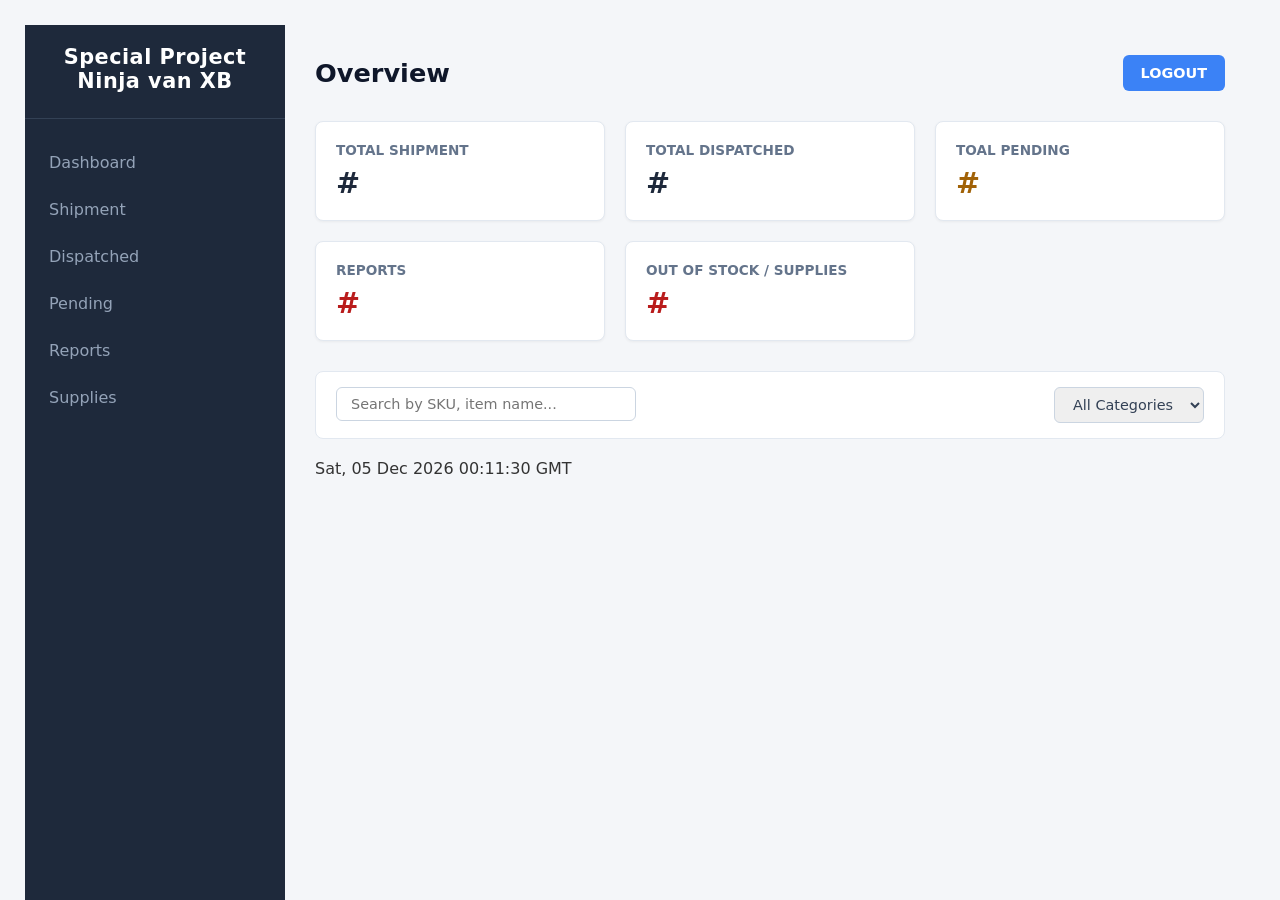
<file: index.html>
<!DOCTYPE html>
<html lang="en">
<head>
    <meta charset="UTF-8">
    <meta name="viewport" content="width=device-width, initial-scale=1.0">
     <link rel="stylesheet" href="styles.css" />
    <title>Warehouse Management System</title>
</head>
<body>

    <!-- SIDEBAR NAV -->
    <nav class="sidebar">
        <div class="sidebar-brand"><span>Special Project<br></span>
                                  <span>Ninja van XB</span></div>
        <ul class="sidebar-menu">
            <li><a href="dashboard.html"><span>Dashboard</span></a></li>
            <li><a href="shipment.html"><span>Shipment</span></a></li>
            <li><a href="dispatched.html"><span>Dispatched</span></a></li>
            <li><a href="pending.html"><span>Pending</span></a></li>
            <li><a href="#"><span>Reports</span></a></li>
            <li><a href="#"><span>Supplies</span></a></li>
        </ul>
    </nav>

    <!-- MAIN DISPLAY WINDOW -->
    <main class="main-content">
        <header class="header">
            <h1>Overview</h1>
            <button class="btn btn-primary">LOGOUT</button>
        </header>

        <!-- TOP METRICS BAR -->
        <section class="metrics-grid">
            <div class="card">
                <div class="card-title">Total Shipment</div>
                <div class="card-value">#</div>
            </div>
            <div class="card">
                <div class="card-title">Total Dispatched</div>
                <div class="card-value">#</div>
            </div>
            <div class="card">
                <div class="card-title">Toal Pending</div>
                <div class="card-value" style="color: #a16207;">#</div>
            </div>
            <div class="card">
                <div class="card-title">Reports</div>
                <div class="card-value" style="color: #b91c1c;">#</div>
            </div>
            <div class="card">
                <div class="card-title">Out of Stock / Supplies</div>
                <div class="card-value" style="color: #b91c1c;">#</div>
            </div>
        </section>

        <!-- UTILITY CONTROL BAR -->
        <div class="controls-bar">
            <div class="search-box">
                <input type="text" placeholder="Search by SKU, item name...">
            </div>
            <div class="filter-box">
                <select>
                    <option value="">All Categories</option>
                    <option value="electronics">Electronics</option>
                    <option value="furniture">Furniture</option>
                    <option value="apparel">Apparel</option>
                </select>
            </div>
        </div>
        <p id="currentTime"></p>
        <script src="script.js"></script>
    </main>
</body>
</html>
</file>
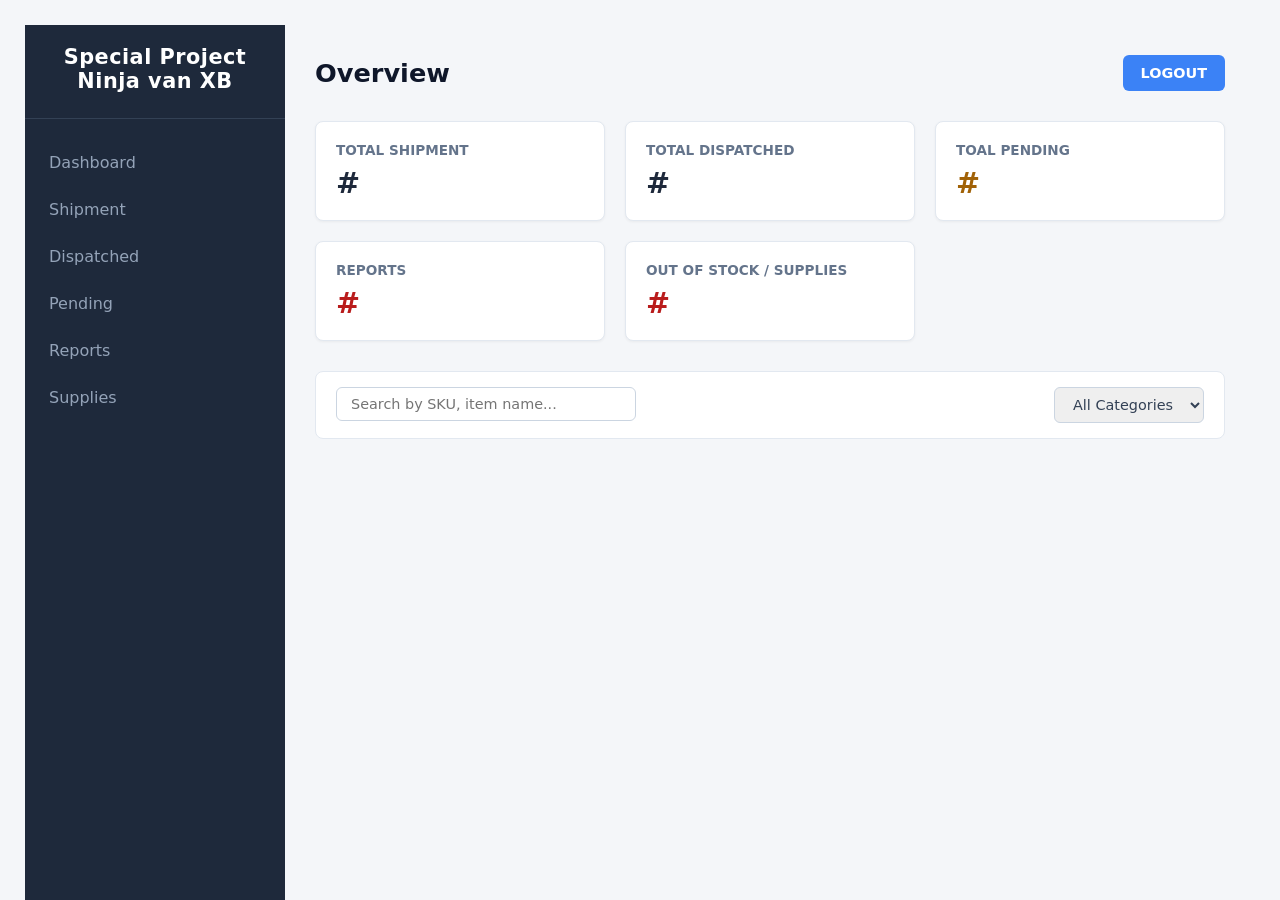
<file: dashboard.html>
<!DOCTYPE html>
<html lang="en">
<head>
<link rel="stylesheet" href="styles.css" />
</head>
<body>

    <!-- SIDEBAR NAV -->
    <nav class="sidebar">
        <div class="sidebar-brand"><span>Special Project<br></span>
                                  <span>Ninja van XB</span></div>
        <ul class="sidebar-menu">
            <li><a href="dashboard.html"><span>Dashboard</span></a></li>
            <li><a href="shipment.html"><span>Shipment</span></a></li>
            <li><a href="dispatched.html"><span>Dispatched</span></a></li>
            <li><a href="pending.html"><span>Pending</span></a></li>
            <li><a href="#"><span>Reports</span></a></li>
            <li><a href="#"><span>Supplies</span></a></li>
        </ul>
    </nav>
<!-- MAIN DISPLAY WINDOW -->
    <main class="main-content">
        <header class="header">
            <h1>Overview</h1>
            <button class="btn btn-primary">LOGOUT</button>
        </header>

        <!-- TOP METRICS BAR -->
        <section class="metrics-grid">
            <div class="card">
                <div class="card-title">Total Shipment</div>
                <div class="card-value">#</div>
            </div>
            <div class="card">
                <div class="card-title">Total Dispatched</div>
                <div class="card-value">#</div>
            </div>
            <div class="card">
                <div class="card-title">Toal Pending</div>
                <div class="card-value" style="color: #a16207;">#</div>
            </div>
            <div class="card">
                <div class="card-title">Reports</div>
                <div class="card-value" style="color: #b91c1c;">#</div>
            </div>
            <div class="card">
                <div class="card-title">Out of Stock / Supplies</div>
                <div class="card-value" style="color: #b91c1c;">#</div>
            </div>
        </section>

        <!-- UTILITY CONTROL BAR -->
        <div class="controls-bar">
            <div class="search-box">
                <input type="text" placeholder="Search by SKU, item name...">
            </div>
            <div class="filter-box">
                <select>
                    <option value="">All Categories</option>
                    <option value="electronics">Electronics</option>
                    <option value="furniture">Furniture</option>
                    <option value="apparel">Apparel</option>
                </select>
            </div>
        </div>
    </main>
</body>
</html>
</file>
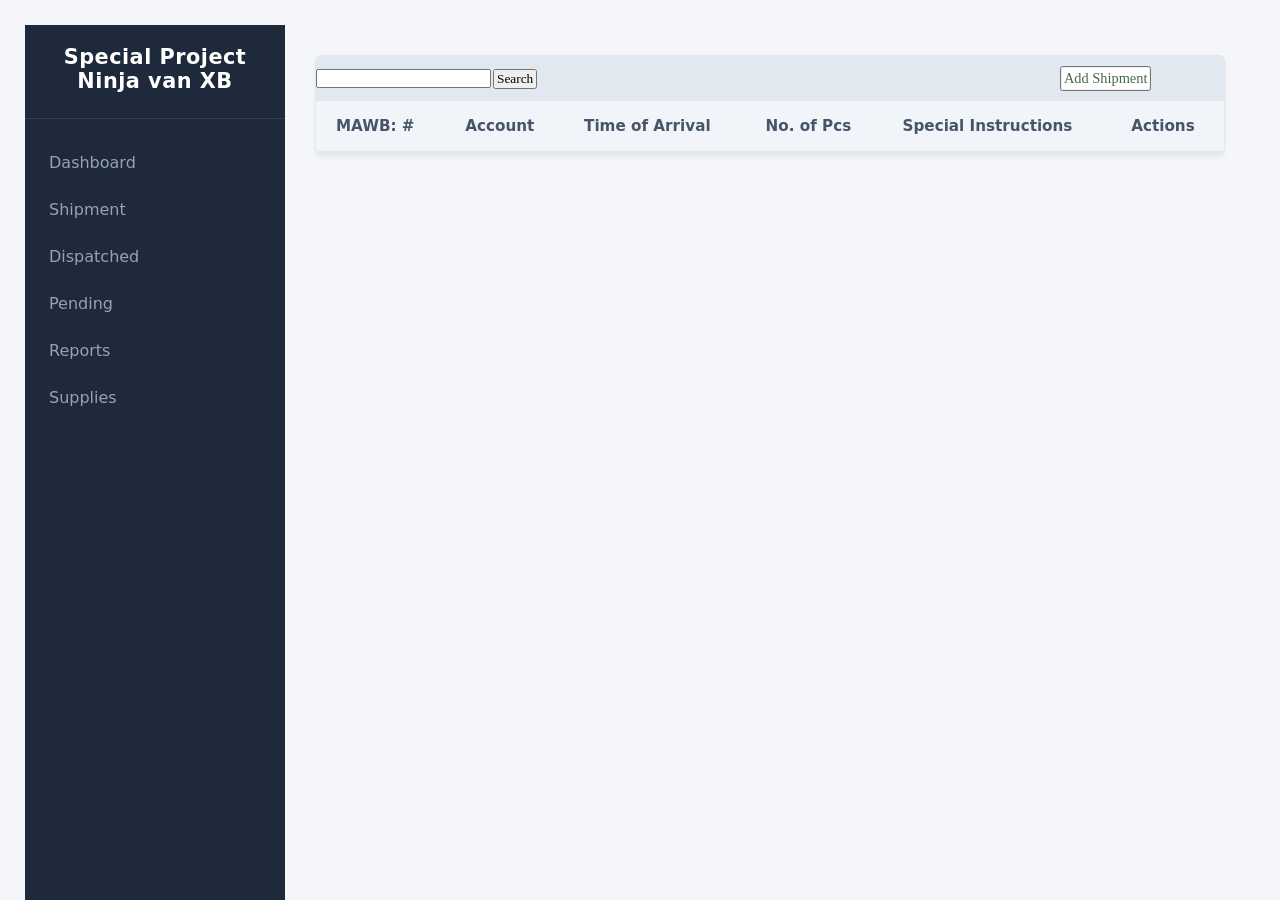
<file: shipment.html>
<!DOCTYPE html>
<html lang="en">
<head>
    <meta charset="UTF-8">
    <meta name="viewport" content="width=device-width, initial-scale=1.0">
    <link rel="stylesheet" href="styles.css" />
</head>
<body>

 <!-- SIDEBAR MENU -->
    <nav class="sidebar">
        <div class="sidebar-brand"><span>Special Project<br></span>
                                  <span>Ninja van XB</span></div>
        <ul class="sidebar-menu">
            <li><a href="dashboard.html"><span>Dashboard</span></a></li>
            <li><a href="shipment.html"><span>Shipment</span></a></li>
            <li><a href="dispatched.html"><span>Dispatched</span></a></li>
            <li><a href="pending.html"><span>Pending</span></a></li>
            <li><a href="#"><span>Reports</span></a></li>
            <li><a href="#"><span>Supplies</span></a></li>
        </ul>
    </nav>
      <!-- Responsive Main Container -->
    <main class="main-content">
    <div class="table-responsive">
      <!-- Container Header -->
        <thead>
            <input type="search-bar" id="search-bar" name="search-bar"><button class="search-btn">Search</button>
            <button id="formToggleBtn" class="btn-add">
                <span class="btn-add-action">Add Shipment</span></button>
        </thead>
        <!-- Table -->
        <table class="data-table">
            <thead>
                <tr>
                    <th>MAWB: #</th>
                    <th>Account</th>
                    <th>Time of Arrival</th>
                    <th>No. of Pcs</th>
                    <th>Special Instructions</th>
                    <th>Actions</th>
                </tr>
            </thead>
            
        </table>
    </div>

    <!-- Floating Form for ADD SHIPMENT -->
    <div id="floatingForm" class="signup-container">
    <h2>Add Shipment</h2>
    <form action="#" method="POST">
      <!-- MAWB # -->
      <div class="input-group">
        <label for="mawb">Mawb # <h6>(Master Airwaybill)</h6></label>
        <input type="text" id="mawb" name="mawb" placeholder=""required>
      </div>

      <!-- Account List -->
      <div class="input-group">
        <label for="account">Account</label>
          <select>
            <option value=""></option>
            <option value="electronics">CNPH</option>
            <option value="furniture">Lazada DVO</option>
            <option value="apparel">Cebu J&T</option>
            <option value="apparel">JNT DVO</option>
            <option value="apparel">IHERB</option>
            <option value="apparel">NIKE</option>
          </select>
      </div>

      <!-- Time of Arrival -->
      <div class="input-group">
        <label for="time-arrival">Time of Arrival</label>
        <input type="time" id="time-arrival" name="time-arrival" placeholder="" minlength="8" required>
      </div>

      <!-- Number of Pcs -->
      <div class="input-group">
        <label for="no-of-pcs">No. of Pc's</label>
        <input type="number" id="no-of-pcs" name="no-of-pcs" placeholder="" required>
      </div>
      <div class="input-group">
        <label for="special-instructions">Special Instructions</label>
        <input type="text" id="spec-instructions" name="spec-instructions" placeholder="" required>
      </div>

      <!-- Create Button -->
      <button type="submit" class="create-btn">Create</button>
    </form>
  </div>
</main>
</body>
<script src="script.js"></script>
</html>
</file>
<file: styles.css>
body{
  padding: 25px;
}
.title {
	color: #5C6AC4;
}

 /* --- RESET & BASIC STYLES --- */
        * {
            box-sizing: border-box;
            margin: 0;
            padding: 0;
            font-family: 'Segoe UI', system-ui, -apple-system, sans-serif;
        }

        body {
            background-color: #f4f6f9;
            color: #333333;
            display: flex;
            min-height: 100vh;
        }

        /* --- SIDEBAR NAVIGATION --- */
        .sidebar {
            width: 260px;
            background-color: #1e293b;
            color: #ffffff;
            display: flex;
            flex-direction: column;
            padding: 20px 0;
            position: fixed;
            height: 100vh;
        }

        .sidebar-brand {
            font-size: 1.3rem;
            font-weight: 700;
            text-align: center;
            padding-bottom: 25px;
            border-bottom: 1px solid #334155;
            letter-spacing: 0.5px;
        }

        .sidebar-menu {
            list-style: none;
            margin-top: 20px;
        }

        .sidebar-menu li a {
            display: block;
            padding: 14px 24px;
            color: #94a3b8;
            text-decoration: none;
            font-weight: 500;
            transition: all 0.2s ease;
        }
        /*mo highlight side-menu*/
        .sidebar-menu li a:hover, 
        .sidebar-menu li.active a {
            color: #ffffff;
            background-color: #0f172a;
            border-left: 4px solid #3b82f6;
        }

        /* --- MAIN CONTENT WINDOW --- */
        .main-content {
            margin-left: 260px;
            flex: 1;
            padding: 30px;
        }

        .header {
            display: flex;
            justify-content: space-between;
            align-items: center;
            margin-bottom: 30px;
        }

        .header h1 {
            font-size: 1.6rem;
            color: #0f172a;
        }

        /* --- BUTTONS --- */
        .btn {
            padding: 10px 18px;
            border: none;
            border-radius: 6px;
            font-weight: 600;
            cursor: pointer;
            font-size: 0.9rem;
            transition: background 0.2s;
        }

        .btn-primary {
            background-color: #3b82f6;
            color: white;
        }

        .btn-primary:hover {
            background-color: #2563eb;
        }

        /* --- METRICS / KIP CARDS --- */
        .metrics-grid {
            display: grid;
            grid-template-columns: repeat(auto-fit, minmax(220px, 1fr));
            gap: 20px;
            margin-bottom: 30px;
        }

        .card {
            background: #ffffff;
            padding: 20px;
            border-radius: 8px;
            box-shadow: 0 1px 3px rgba(0,0,0,0.05);
            border: 1px solid #e2e8f0;
        }

        .card-title {
            font-size: 0.85rem;
            color: #64748b;
            text-transform: uppercase;
            font-weight: 600;
            margin-bottom: 8px;
        }

        .card-value {
            font-size: 1.8rem;
            font-weight: 700;
            color: #1e293b;
        }

        /* --- CONTROL BAR (SEARCH & FILTER) --- */
        .controls-bar {
            background: #ffffff;
            padding: 15px 20px;
            border-radius: 8px;
            border: 1px solid #e2e8f0;
            display: flex;
            justify-content: space-between;
            gap: 15px;
            margin-bottom: 20px;
        }

        .search-box input, .filter-box select {
            padding: 8px 14px;
            border: 1px solid #cbd5e1;
            border-radius: 6px;
            font-size: 0.9rem;
            outline: none;
            color: #334155;
        }

        .search-box input {
            width: 300px;
        }


/*---------------------- SHIPMENT ------- ok nani -------------------------------*/
        .search-btn{
            margin-left: 2px;
            padding-left: 2px;
            padding-right: 2px;
            cursor: pointer;
            font-family: 'Times New Roman', Times, serif;
            font-weight: 500;
        }
        .btn-add {
            margin-left: 57%;
            margin-top: 10px;
            margin-bottom: 10px;
        }
        .btn-add-action{
             display: inline-block;
            padding: 2px 2px;
            background-color: #ffffff;
            border-radius: 0px;
            color: #47694a;
            font-size: 0.90rem;
            font-family: 'Times New Roman', Times, serif;
            font-weight: 500;
            cursor: pointer;
            transition: all 0.2s;
        }
        .btn-add-action:hover {
            background-color: #5f9620;
            color: #ffffff;
            border-color: #0f172a;
        }
         .table-responsive {
            width: 100%;
            max-width: 1000px;
            background-color: #e2e8f0;
            border: 1px solid #e2e8f0;
            border-radius: 6px;
            box-shadow: 0 4px 6px -1px rgba(0, 0, 0, 0.05), 0 2px 4px -1px rgba(0, 0, 0, 0.03);
            overflow-x: auto; /* Adds a horizontal scrollbar only when elements overflow on small screens */
        }
         .data-table {
            width: 100%;
            border-collapse: collapse; /* Merges borders together cleanly */
            text-align: left;
            font-size: 0.95rem;
        }
          /* --- Table Headers --- */
        .data-table th {
          background-color: #f1f5f9;
          color: #475569;
          font-weight: 600;
          padding: 16px 20px;
          border-bottom: 2px solid #e2e8f0;
          white-space: nowrap; /* Prevents text wrap layout breaking on titles */
        }
/*------------------ FLOATING FORM FOR ADD SHIPMENT ----------------------------------*/
      .signup-container {
        background-color: #ffffff;
        padding: 40px;
        border-radius: 12px;
        box-shadow: 0 8px 24px rgba(0, 0, 0, 0.15);
        width: 100%;
        max-width: 450px;
      }

      /* Header Text */
      .signup-container h2 {
        color: #333333;
        margin-bottom: 8px;
        font-size: 28px;
        text-align: center;
      }

      /* Individual Form Fields */
      .input-group {
        margin-bottom: 20px;
        display: flex;
        flex-direction: column;
}

      .input-group label {
        color: #444444;
        font-size: 14px;
        font-weight: 600;
        margin-bottom: 4px;
      }
      .input-group select {
        padding: 12px 16px;
        font-size: 15px;
        border: 1px solid #cccccc;
        border-radius: 6px;
        outline: none;
        transition: border-color 0.2s ease, box-shadow 0.2s ease;
      }
      .input-group input {
        padding: 12px 16px;
        font-size: 15px;
        border: 1px solid #cccccc;
        border-radius: 6px;
        outline: none;
        transition: border-color 0.2s ease, box-shadow 0.2s ease;
      }

  /* Input interactive states */
.input-group select:focus {
  border-color: #667eea;
  box-shadow: 0 0 0 3px rgba(102, 126, 234, 0.15);
}
.input-group input:focus {
  border-color: #667eea;
  box-shadow: 0 0 0 3px rgba(102, 126, 234, 0.15);
}
/* Form Submission Button */
.create-btn {
  width: 100%;
  padding: 14px;
  background-color: #667eea;
  color: #ffffff;
  border: none;
  border-radius: 6px;
  font-size: 16px;
  font-weight: 600;
  cursor: pointer;
  transition: background-color 0.2s ease, transform 0.1s ease;
}

.create-btn:hover {
  background-color: #5a6fd6;
}

.create-btn:active {
  transform: scale(0.98);
}
     







     /* Floating Form Box Configuration */
.signup-container {
  background-color: #ffffff;
  width: 340px;
  border-radius: 12px;
  box-shadow: 0 12px 32px rgba(0, 0, 0, 0.15);
  overflow: hidden;
  
  /* Hide and set up animation start states */
  opacity: 0;
  transform: translateY(20px) scale(0.95);
  pointer-events: none;
  transition: opacity 0.3s ease, transform 0.3s ease;
}

/* Active class applied via JS to reveal the form */
.signup-container.active {
  opacity: 1;
  transform: translateY(0) scale(1);
  pointer-events: auto;
}
</file>
